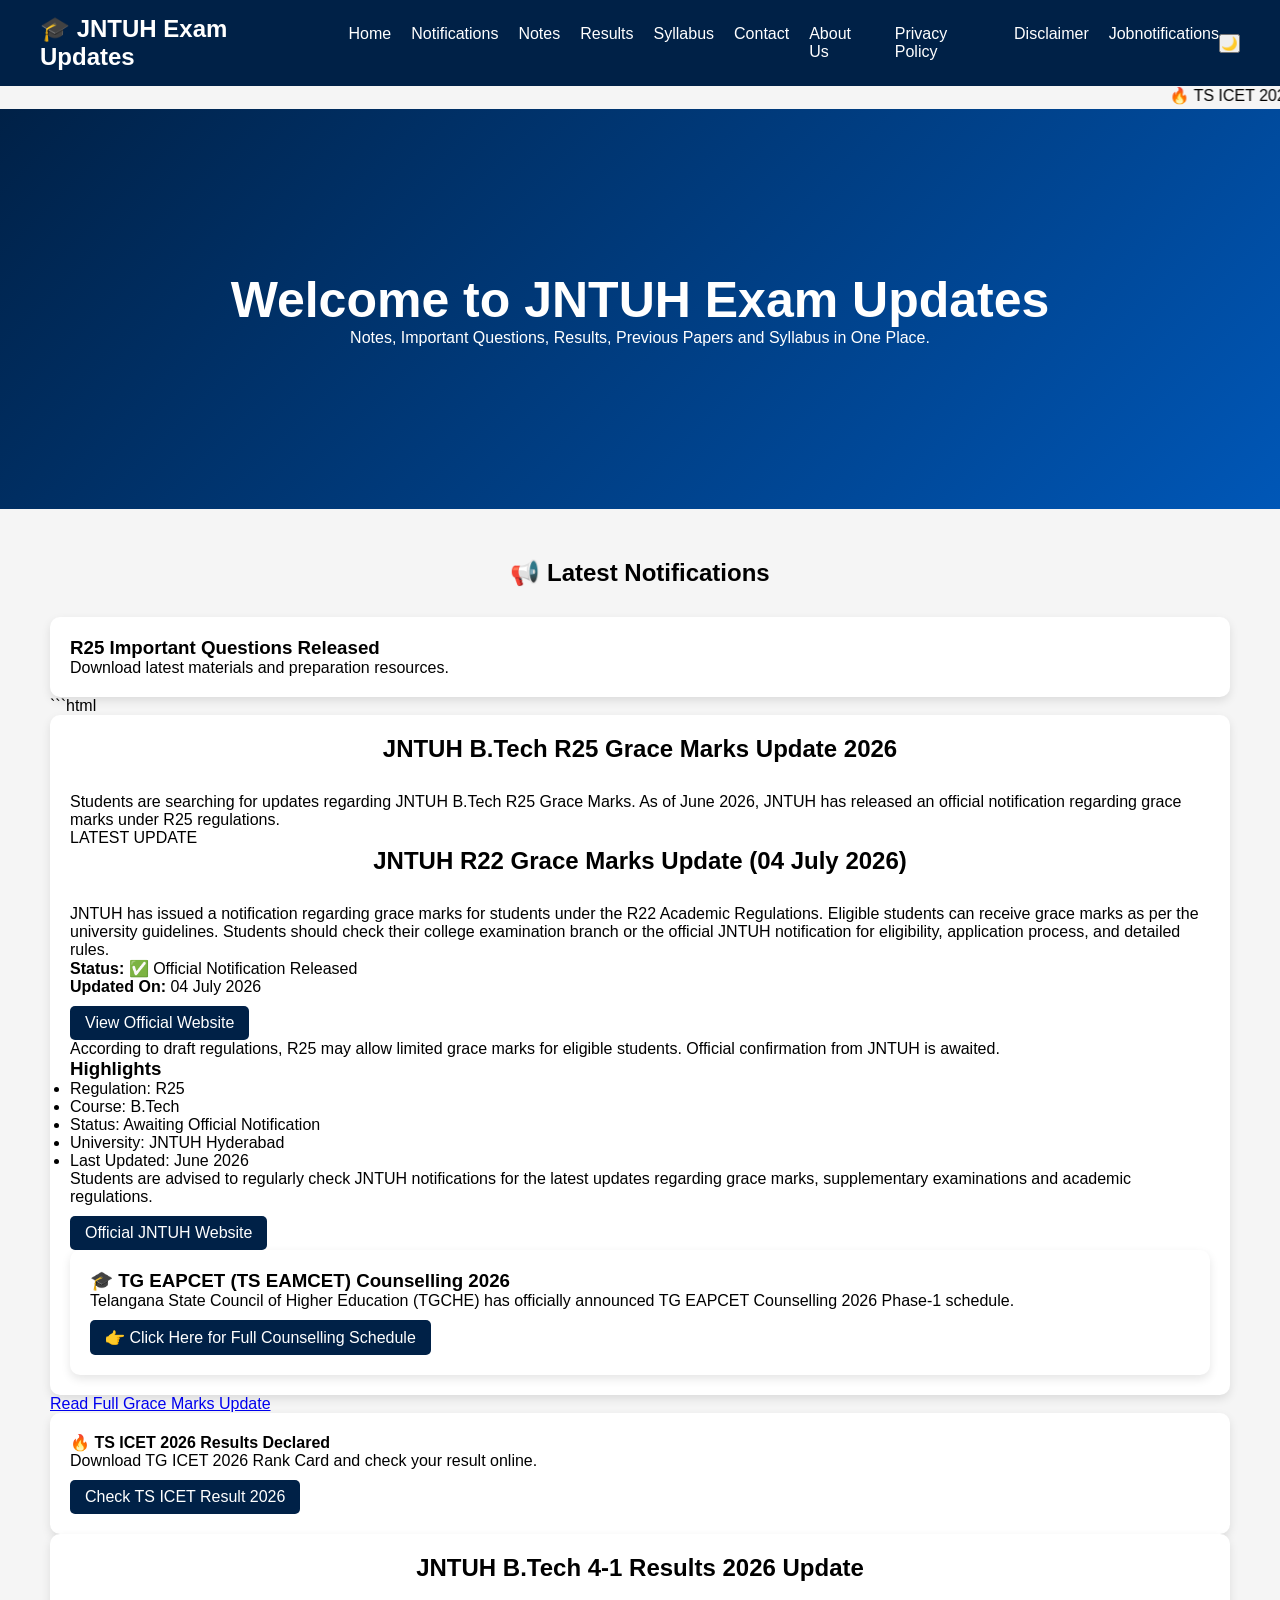
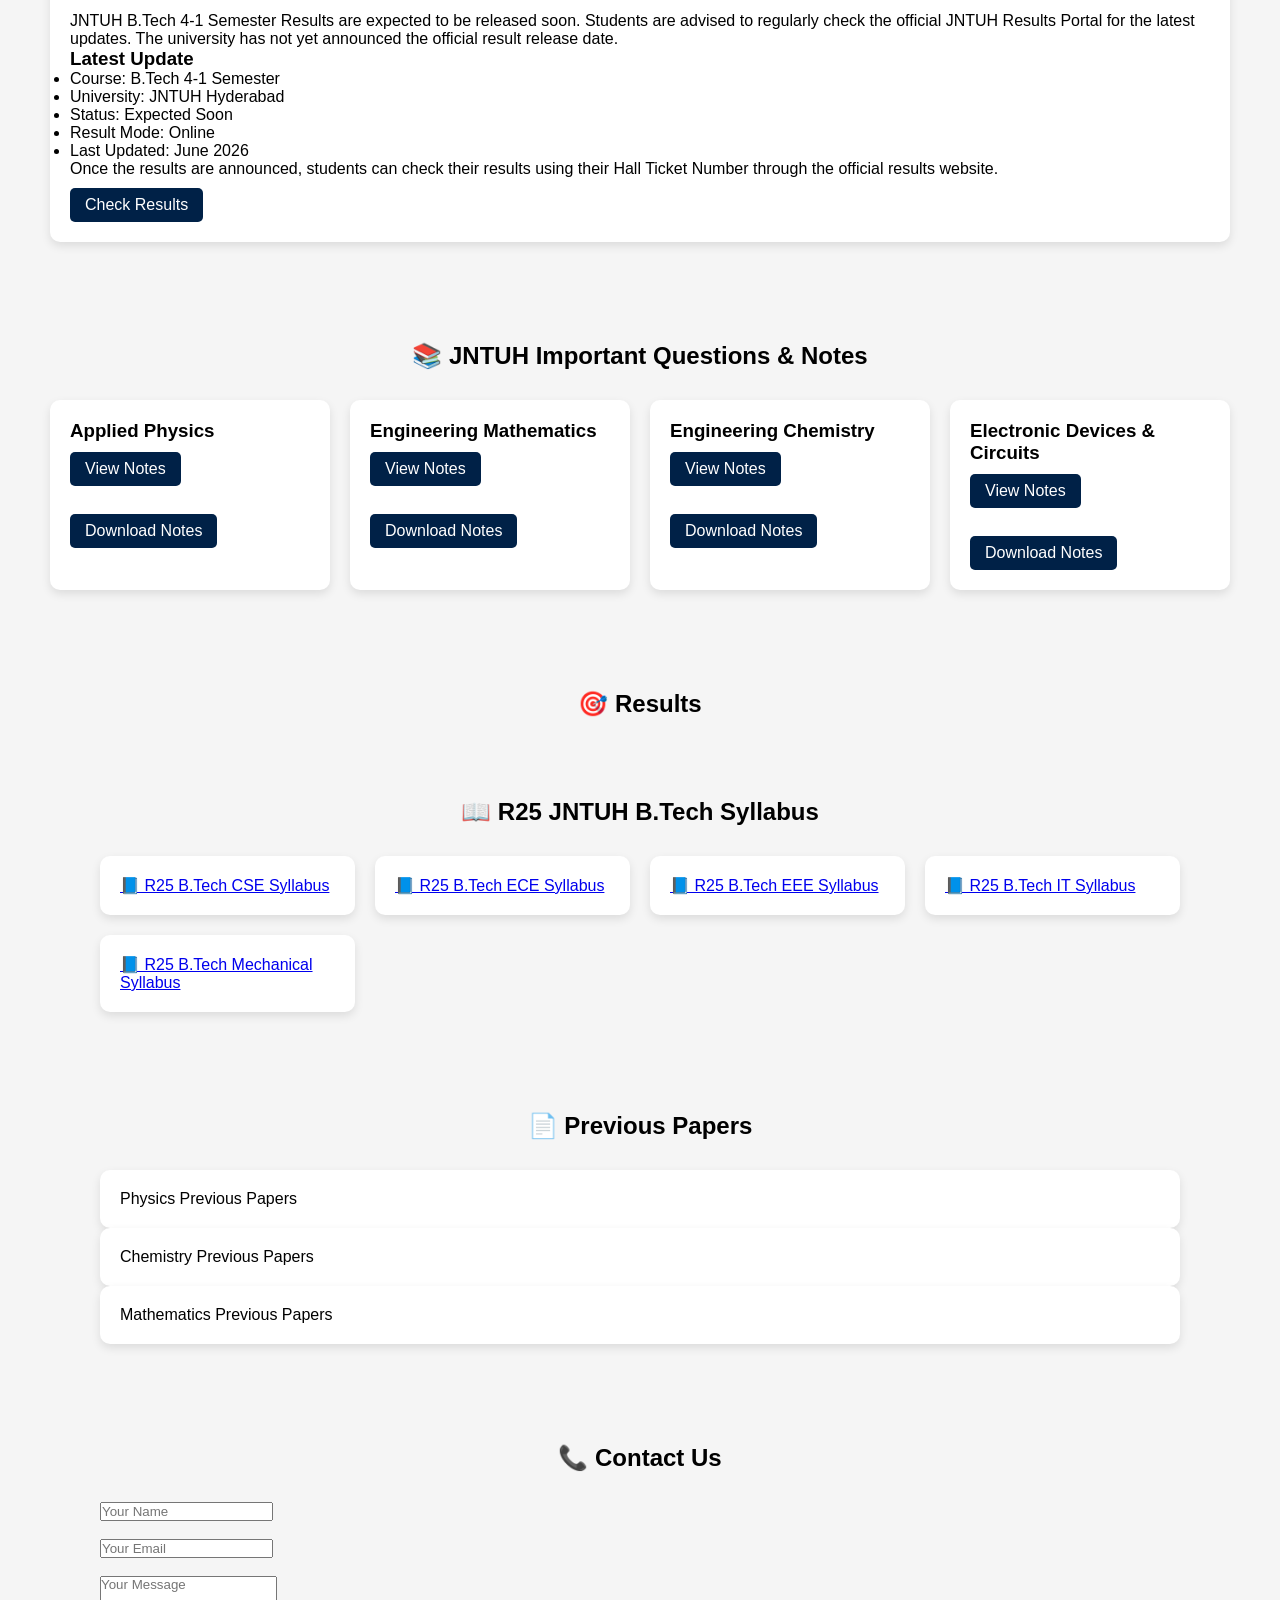
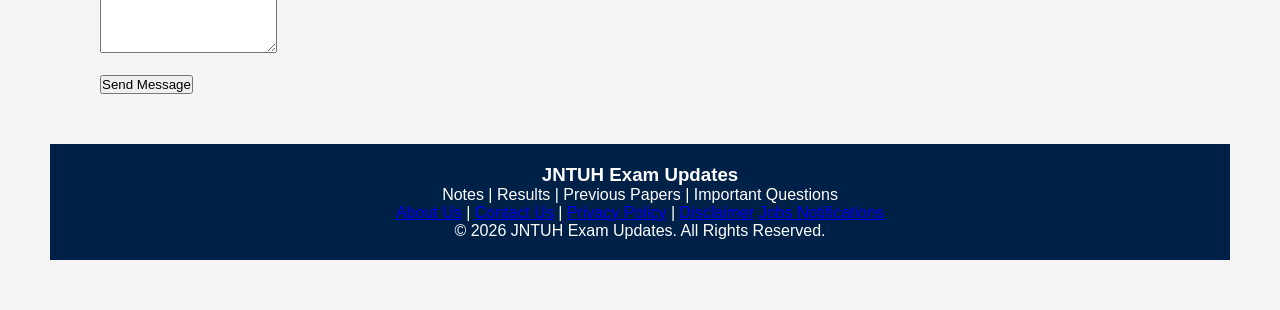
<file: index.html>
<!DOCTYPE html>
<html lang="en">
<head>
<meta charset="UTF-8">
<meta name="viewport" content="width=device-width, initial-scale=1.0">

<title>JNTUH Exam Updates | TS ICET 2026 Results | Notes & Previous Papers</title>

<meta name="description"
content="JNTUH Exam Updates - TS ICET 2026 Results, JNTUH Notes, Previous Papers, Syllabus, Important Questions and Latest Notifications.">

<meta name="keywords"
content="TS ICET 2026 Results, TG ICET Rank Card, JNTUH Notes, JNTUH Results, Previous Papers, Important Questions">

<link rel="stylesheet" href="style.css">
</head>

<body>

<header>
    <div class="logo">🎓 JNTUH Exam Updates</div>

    <nav>
        <ul>
            <li><a href="#home">Home</a></li>
            <li><a href="#notifications">Notifications</a></li>
            <li><a href="#notes">Notes</a></li>
            <li><a href="#results">Results</a></li>
            <li><a href="#syllabus">Syllabus</a></li>
            <li><a href="#contact">Contact</a></li>
            <li><a href="about.html">About Us</a></li>
            <li><a href="privacy.html">Privacy Policy</a></li>
            <li><a href="disclaimer.html">Disclaimer</a></li>
            <li><a href="Jobsnotifications.html"></a>Jobnotifications</li>
        </ul>
    </nav>

    <button id="darkModeBtn">🌙</button>
</header>

<marquee>
🔥 TS ICET 2026 Results Declared | Latest JNTUH Results | Important Questions | Previous Papers
</marquee>

<section id="home" class="hero">
    <h1>Welcome to JNTUH Exam Updates</h1>

    <p>
        Notes, Important Questions, Results,
        Previous Papers and Syllabus in One Place.
    </p>
</section>

<section id="notifications">

    <h2>📢 Latest Notifications</h2>

    <div class="card">
        <h3>R25 Important Questions Released</h3>
        <p>Download latest materials and preparation resources.</p>
    </div>
   ```html
<div class="card">

<h2>JNTUH B.Tech R25 Grace Marks Update 2026</h2>

<p>
Students are searching for updates regarding JNTUH B.Tech R25 Grace Marks.
As of June 2026, JNTUH has released an official notification regarding
grace marks under R25 regulations.<div class="update-card">
  <span>LATEST UPDATE</span>

  <h2>JNTUH R22 Grace Marks Update (04 July 2026)</h2>

  <p>
    JNTUH has issued a notification regarding grace marks for students under
    the R22 Academic Regulations. Eligible students can receive grace marks
    as per the university guidelines. Students should check their college
    examination branch or the official JNTUH notification for eligibility,
    application process, and detailed rules.
  </p>

  <p><strong>Status:</strong> ✅ Official Notification Released</p>

  <p><strong>Updated On:</strong> 04 July 2026</p>

  <a href="https://jntuh.ac.in" target="_blank">View Official Website</a>
</div>

According to draft regulations, R25 may allow limited grace marks for
eligible students. Official confirmation from JNTUH is awaited.
</p>

<h3>Highlights</h3>

<ul>
<li>Regulation: R25</li>
<li>Course: B.Tech</li>
<li>Status: Awaiting Official Notification</li>
<li>University: JNTUH Hyderabad</li>
<li>Last Updated: June 2026</li>
</ul>

<p>
Students are advised to regularly check JNTUH notifications for the latest
updates regarding grace marks, supplementary examinations and academic regulations.
</p>

<a href="https://jntuh.ac.in" target="_blank" class="btn">
Official JNTUH Website
</a>
    <div class="card">
    <h3>🎓 TG EAPCET (TS EAMCET) Counselling 2026</h3>

    <p>
        Telangana State Council of Higher Education (TGCHE) has officially
        announced TG EAPCET Counselling 2026 Phase-1 schedule.
    </p>

    <a href="eamcet-admissions.html" class="btn">
        👉 Click Here for Full Counselling Schedule
    </a>
</div>

</div>

    <a href="GRACE.txt" target="_blank" class="btn">
        Read Full Grace Marks Update
    </a>
</div>

    <div class="card">
        <h4>🔥 TS ICET 2026 Results Declared</h3>

        <p>
            Download TG ICET 2026 Rank Card and check your result online.
        </p>

        <a href="https://icet.tgche.ac.in/TGICET/TGICET_GetRankCard.aspx"
           target="_blank"
           class="btn">
            Check TS ICET Result 2026
        </a>
    </div>
    <div class="card">

<h2>JNTUH B.Tech 4-1 Results 2026 Update</h2>

<p>
JNTUH B.Tech 4-1 Semester Results are expected to be released soon.
Students are advised to regularly check the official JNTUH Results Portal
for the latest updates. The university has not yet announced the official
result release date.
</p>

<h3>Latest Update</h3>

<ul>
<li>Course: B.Tech 4-1 Semester</li>
<li>University: JNTUH Hyderabad</li>
<li>Status: Expected Soon</li>
<li>Result Mode: Online</li>
<li>Last Updated: June 2026</li>
</ul>

<p>
Once the results are announced, students can check their results using
their Hall Ticket Number through the official results website.
</p>

<a href="https://results.jntuh.ac.in/" target="_blank" class="btn">
Check Results
</a>

</div>

</section>

<section id="notes">

    <h2>📚 JNTUH Important Questions & Notes</h2>

    <div class="cards">

        <div class="card">
            <h3>Applied Physics</h3>
            <a href="notes/physics.txt" target="_blank">View Notes</a><br><br>
            <a href="notes/physics.txt" download>Download Notes</a>
        </div>

        <div class="card">
            <h3>Engineering Mathematics</h3>
            <a href="notes/maths" target="_blank">View Notes</a><br><br>
            <a href="notes/maths" download>Download Notes</a>
        </div>

        <div class="card">
            <h3>Engineering Chemistry</h3>
            <a href="notes/chemistry" target="_blank">View Notes</a><br><br>
            <a href="notes/chemistry" download>Download Notes</a>
        </div>

        <div class="card">
            <h3>Electronic Devices & Circuits</h3>
            <a href="notes/ELECTRONIC%20DEVICES%20AND%20CIRCUITS" target="_blank">View Notes</a><br><br>
            <a href="notes/ELECTRONIC%20DEVICES%20AND%20CIRCUITS" download>Download Notes</a>
        </div>

    </div>

</section>

<section id="results">
    <h2>🎯 Results</h2>

 <section id="syllabus">
    <h2>📖 R25 JNTUH B.Tech Syllabus</h2>

    <div class="cards">

        <a href="pdfs/cse.pdf" target="_blank" class="card">
            📘 R25 B.Tech CSE Syllabus
        </a>

        <a href="pdfs/ece.pdf" target="_blank" class="card">
            📘 R25 B.Tech ECE Syllabus
        </a>

        <a href="pdfs/eee.pdf" target="_blank" class="card">
            📘 R25 B.Tech EEE Syllabus
        </a>

        <a href="pdfs/it.pdf" target="_blank" class="card">
            📘 R25 B.Tech IT Syllabus
        </a>

        <a href="pdfs/mech.pdf" target="_blank" class="card">
            📘 R25 B.Tech Mechanical Syllabus
        </a>

    </div>
</section>
    
<section id="papers">
    <h2>📄 Previous Papers</h2>

    <div class="card">Physics Previous Papers</div>
    <div class="card">Chemistry Previous Papers</div>
    <div class="card">Mathematics Previous Papers</div>
</section>

<section id="contact">

    <h2>📞 Contact Us</h2>

    <form>
        <input type="text" placeholder="Your Name"><br><br>

        <input type="email" placeholder="Your Email"><br><br>

        <textarea rows="5" placeholder="Your Message"></textarea><br><br>

        <button type="submit">Send Message</button>
    </form>

</section>

<footer>

    <h3>JNTUH Exam Updates</h3>
    <p>
        Notes | Results | Previous Papers | Important Questions
    </p>
    <a href="about.html">About Us</a> |
    <a href="contact.html">Contact Us</a> |
    <a href="privacy.html">Privacy Policy</a> |
    <a href="disclaimer.html">Disclaimer</a>
    <a href="jobs.html">Jobs Notifications</a>

    <p>© 2026 JNTUH Exam Updates. All Rights Reserved.</p>
</footer>
<script src="script.js"></script>
    <!-- Google tag (gtag.js) -->
<script async src="https://www.googletagmanager.com/gtag/js?id=G-FQPQ0RCGX5"></script>
<script>
  window.dataLayer = window.dataLayer || [];
  function gtag(){dataLayer.push(arguments);}
  gtag('js', new Date());

  gtag('config', 'G-FQPQ0RCGX5');
</script>
    <script async src="https://pagead2.googlesyndication.com/pagead/js/adsbygoogle.js?client=ca-pub-7387450431577788"
     crossorigin="anonymous"></script>
</body>
</html>
</file>
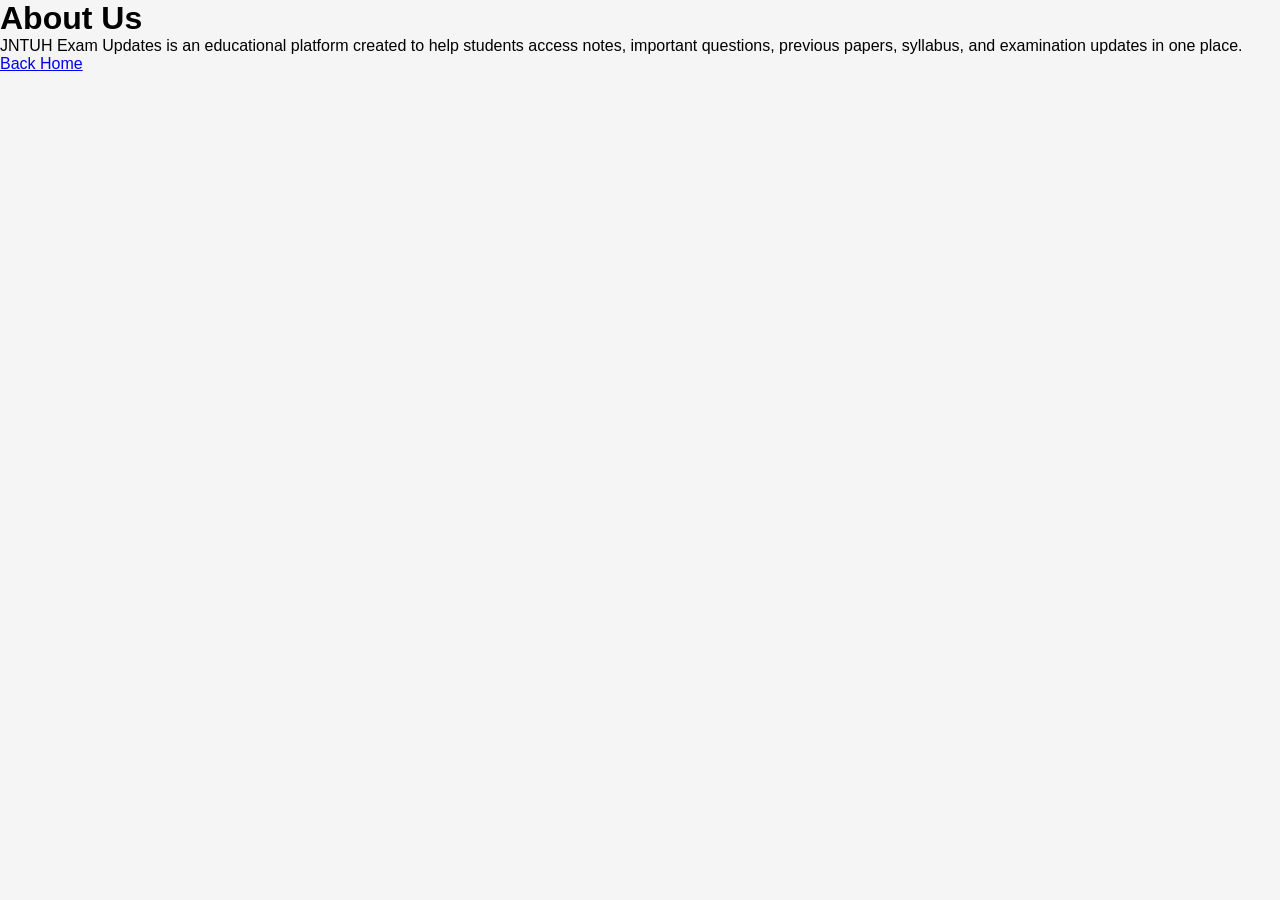
<file: about.html>
<!DOCTYPE html>
<html>
<head>
<title>About Us</title>
<link rel="stylesheet" href="style.css">
</head>
<body>

<h1>About Us</h1>

<p>
JNTUH Exam Updates is an educational platform created to help students access notes, important questions, previous papers, syllabus, and examination updates in one place.
</p>

<a href="index.html">Back Home</a>

</body>
</html>
</file>
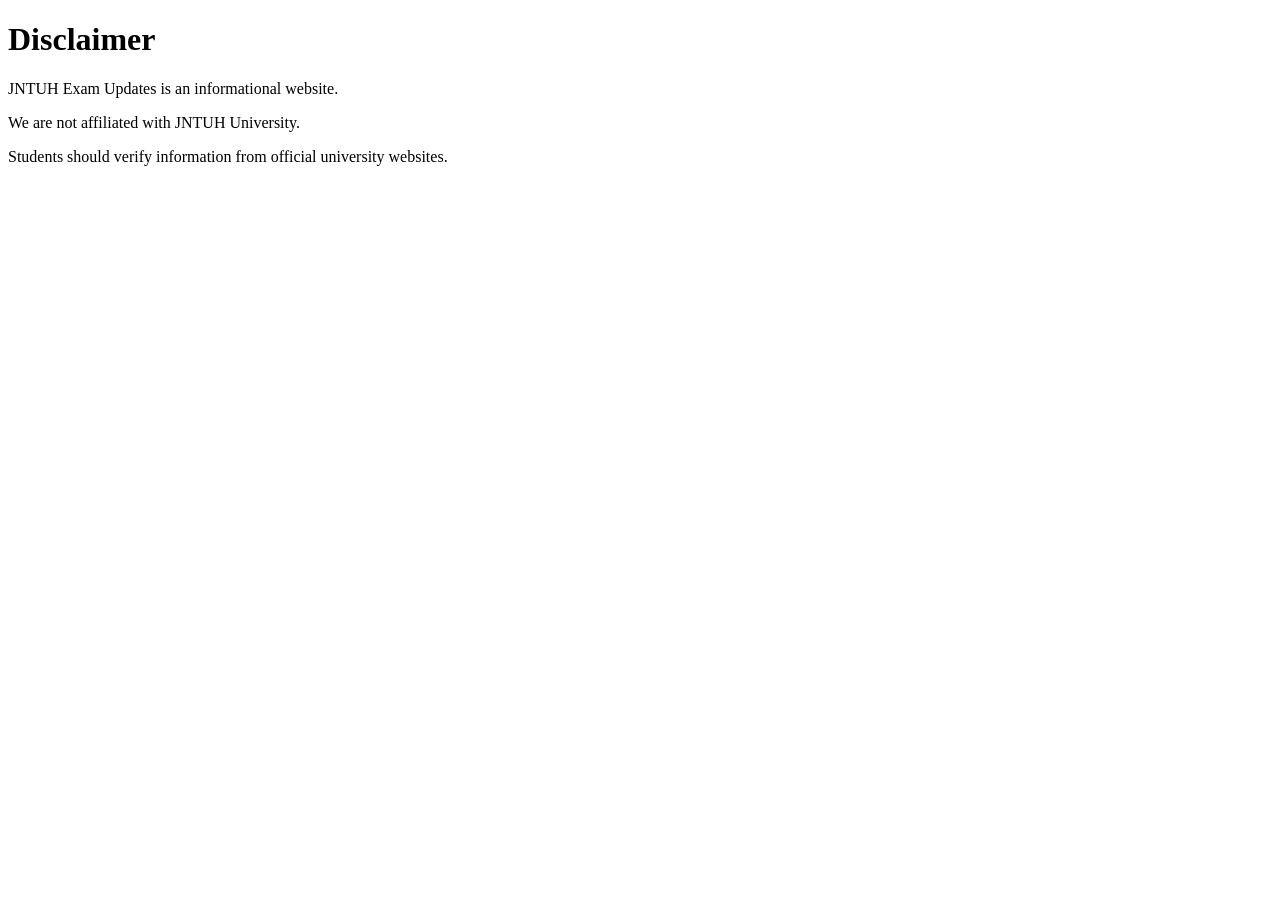
<file: disclaimer.html>
<!DOCTYPE html>
<html>
<head>
<title>Disclaimer</title>
</head>
<body>
<h1>Disclaimer</h1>
<p>JNTUH Exam Updates is an informational website.</p>
<p>We are not affiliated with JNTUH University.</p>
<p>Students should verify information from official university websites.</p>
</body>
</html>
</file>
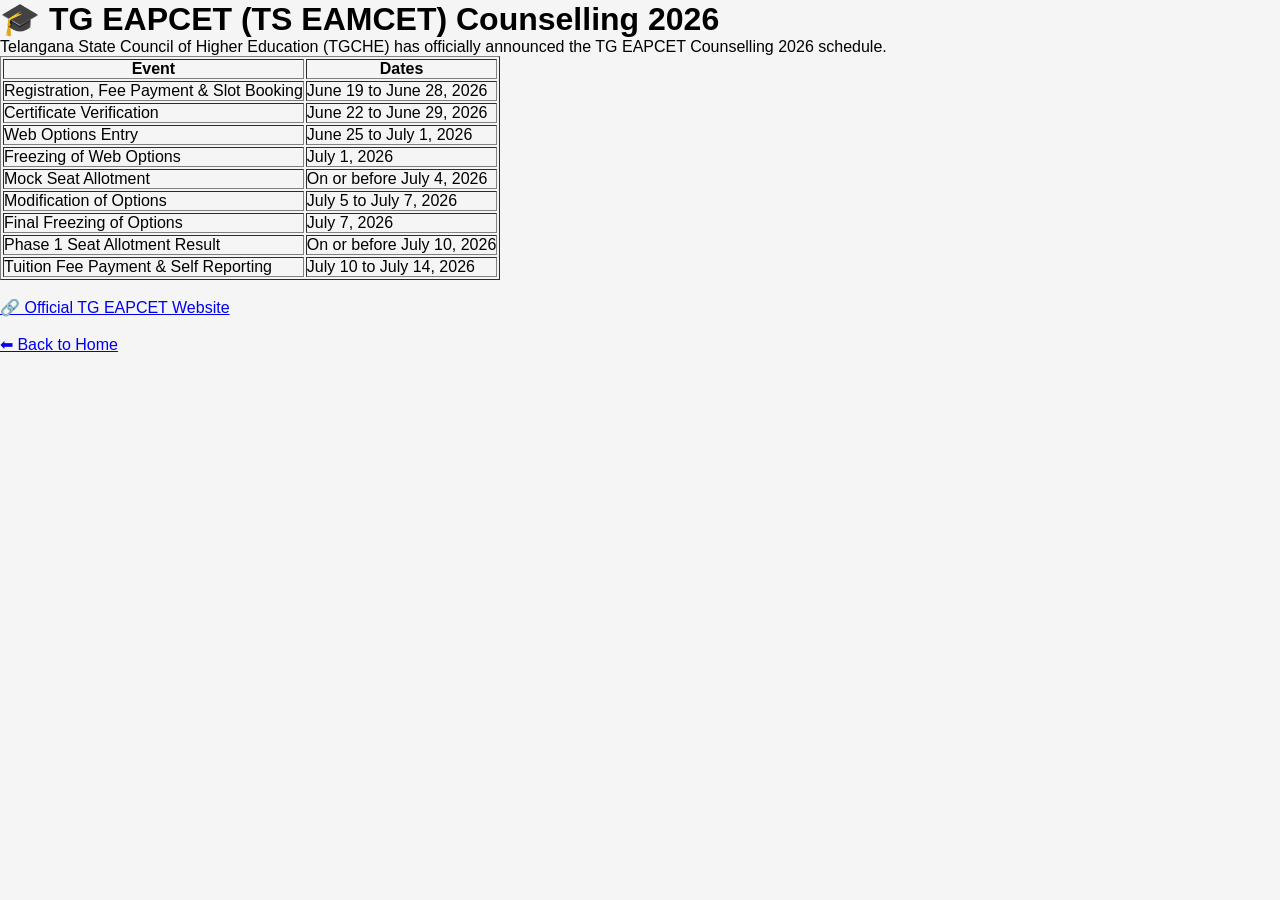
<file: eamcet-admissions.html>
<!DOCTYPE html>
<html lang="en">
<head>
<meta charset="UTF-8">
<meta name="viewport" content="width=device-width, initial-scale=1.0">
<title>TG EAPCET Counselling 2026</title>
<link rel="stylesheet" href="style.css">
</head>

<body>

<h1>🎓 TG EAPCET (TS EAMCET) Counselling 2026</h1>

<p>
Telangana State Council of Higher Education (TGCHE) has officially announced
the TG EAPCET Counselling 2026 schedule.
</p>

<table border="1" cellpadding="10">
<tr>
<th>Event</th>
<th>Dates</th>
</tr>

<tr>
<td>Registration, Fee Payment & Slot Booking</td>
<td>June 19 to June 28, 2026</td>
</tr>

<tr>
<td>Certificate Verification</td>
<td>June 22 to June 29, 2026</td>
</tr>

<tr>
<td>Web Options Entry</td>
<td>June 25 to July 1, 2026</td>
</tr>

<tr>
<td>Freezing of Web Options</td>
<td>July 1, 2026</td>
</tr>

<tr>
<td>Mock Seat Allotment</td>
<td>On or before July 4, 2026</td>
</tr>

<tr>
<td>Modification of Options</td>
<td>July 5 to July 7, 2026</td>
</tr>

<tr>
<td>Final Freezing of Options</td>
<td>July 7, 2026</td>
</tr>

<tr>
<td>Phase 1 Seat Allotment Result</td>
<td>On or before July 10, 2026</td>
</tr>

<tr>
<td>Tuition Fee Payment & Self Reporting</td>
<td>July 10 to July 14, 2026</td>
</tr>

</table>

<br>

<a href="https://tgeapcet.nic.in" target="_blank">
🔗 Official TG EAPCET Website
</a>

<br><br>

<a href="index.html">⬅ Back to Home</a>

</body>
</html>
</file>
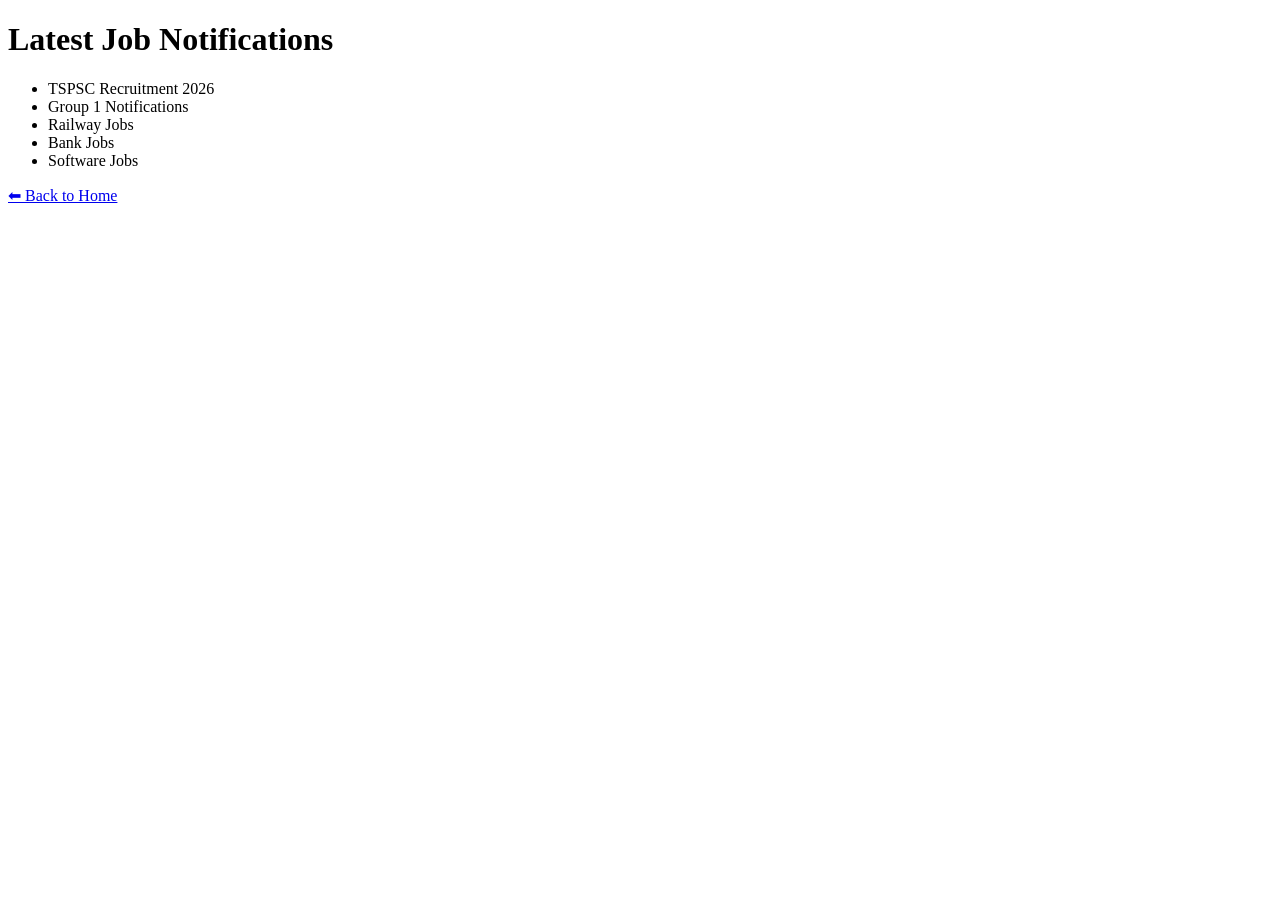
<file: jobs.html>
<!DOCTYPE html>
<html>
<head>
    <title>Jobs Notifications</title>
</head>
<body>

<h1>Latest Job Notifications</h1>

<ul>
    <li>TSPSC Recruitment 2026</li>
    <li>Group 1 Notifications</li>
    <li>Railway Jobs</li>
    <li>Bank Jobs</li>
    <li>Software Jobs</li>
</ul>

<a href="index.html">⬅ Back to Home</a>

</body>
</html>
</file>
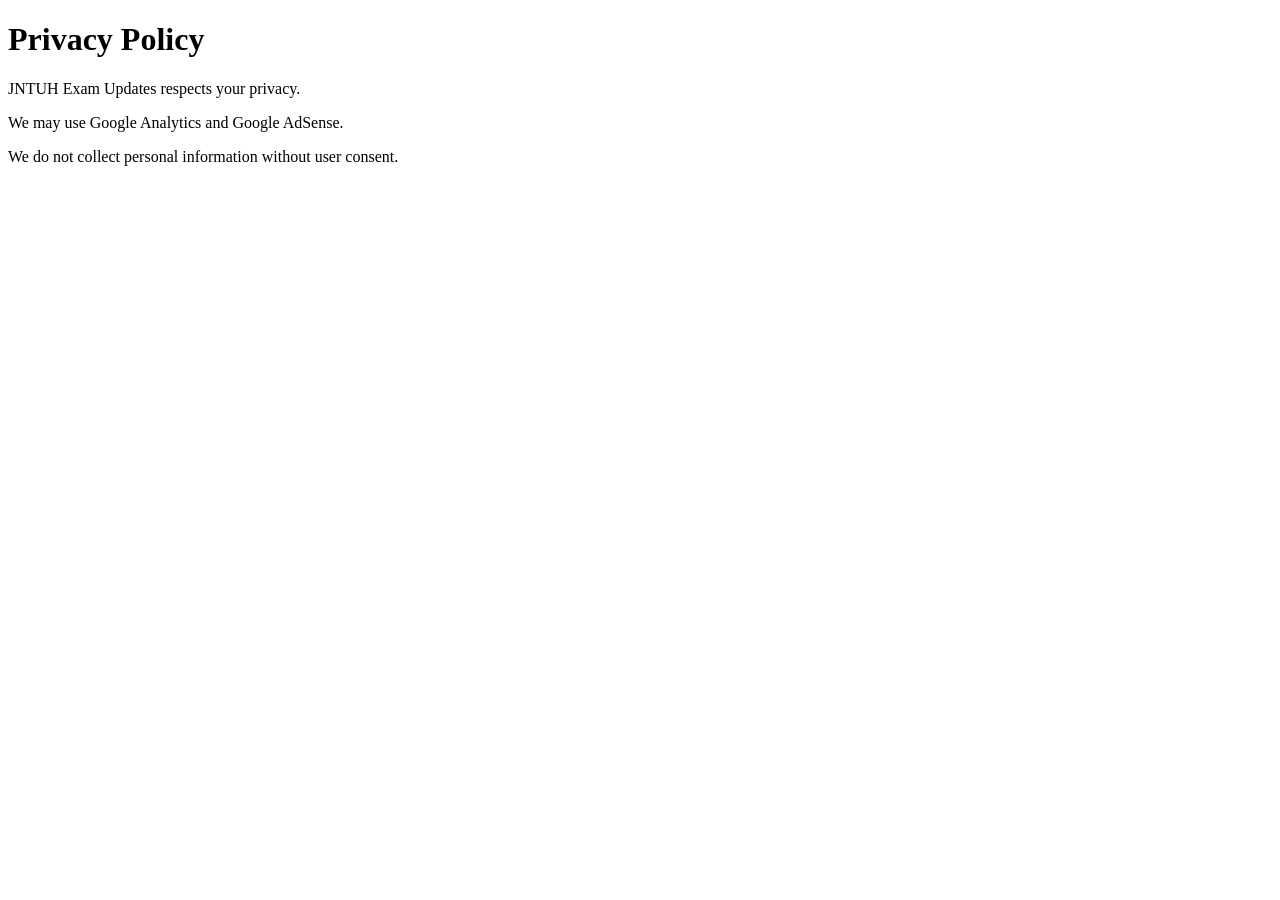
<file: privacy.html>
<!DOCTYPE html>
<html>
<head>
<title>Privacy Policy</title>
</head>
<body>
<h1>Privacy Policy</h1>
<p>JNTUH Exam Updates respects your privacy.</p>
<p>We may use Google Analytics and Google AdSense.</p>
<p>We do not collect personal information without user consent.</p>
</body>
</html>
</file>
<file: style.css>
*{
margin:0;
padding:0;
box-sizing:border-box;
font-family:Arial,sans-serif;
}

body{
background:#f5f5f5;
}

header{
display:flex;
justify-content:space-between;
align-items:center;
padding:15px 40px;
background:#002147;
color:white;
position:sticky;
top:0;
z-index:1000;
}

.logo{
font-size:24px;
font-weight:bold;
}

nav ul{
display:flex;
list-style:none;
}

nav ul li{
margin-left:20px;
}

nav ul li a{
color:white;
text-decoration:none;
}

#darkBtn{
padding:8px;
cursor:pointer;
}

.ticker{
background:#ffcc00;
padding:10px;
}

.hero{
height:400px;
background:linear-gradient(135deg,#002147,#0057b7);
color:white;
display:flex;
flex-direction:column;
justify-content:center;
align-items:center;
}

.hero h1{
font-size:50px;
}

.search-section{
padding:30px;
text-align:center;
}

.search-section input{
width:70%;
padding:12px;
border:1px solid #ccc;
border-radius:30px;
}

section{
padding:50px;
}

section h2{
text-align:center;
margin-bottom:30px;
}

.cards{
display:grid;
grid-template-columns:repeat(auto-fit,minmax(250px,1fr));
gap:20px;
}

.card{
background:white;
padding:20px;
border-radius:10px;
box-shadow:0 4px 10px rgba(0,0,0,.1);
transition:.3s;
}

.card:hover{
transform:translateY(-10px);
}

.card a{
display:inline-block;
margin-top:10px;
padding:8px 15px;
background:#002147;
color:white;
text-decoration:none;
border-radius:5px;
}

footer{
background:#002147;
color:white;
text-align:center;
padding:20px;
}

#topBtn{
position:fixed;
bottom:20px;
right:20px;
padding:10px;
display:none;
cursor:pointer;
}

.dark{
background:#121212;
color:white;
}

.dark .card{
background:#1f1f1f;
color:white;
}
</file>
